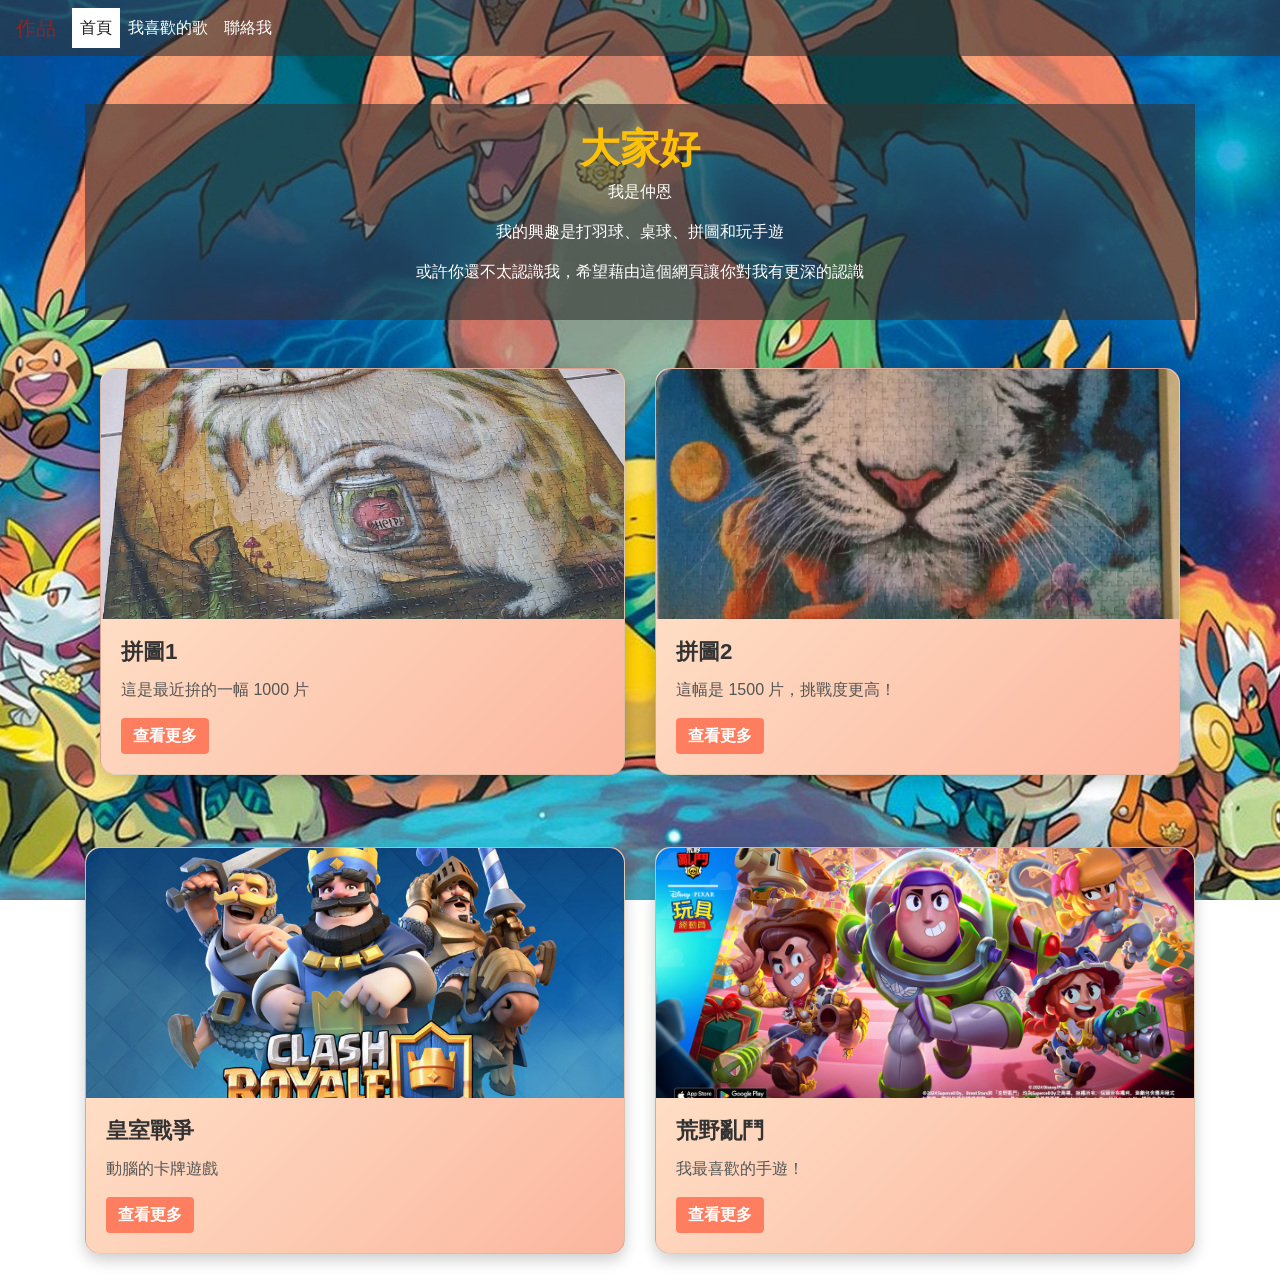
<file: index.html>
<!doctype html>
<html lang="en">
  <head>
    <!-- Required meta tags -->
    <meta charset="utf-8">
    <meta name="viewport" content="width=device-width, initial-scale=1, shrink-to-fit=no">

    <!-- Bootstrap CSS -->
    <link rel="stylesheet" href="https://cdn.jsdelivr.net/npm/bootstrap@4.6.2/dist/css/bootstrap.min.css" integrity="sha384-xOolHFLEh07PJGoPkLv1IbcEPTNtaed2xpHsD9ESMhqIYd0nLMwNLD69Npy4HI+N" crossorigin="anonymous">
<link rel="stylesheet" href="rwd.css">
    <title>網站主題：仲恩的個人網頁</title>
  </head>
  <body>
    <div class="top">
      <nav class="navbar navbar-expand-lg navbar-light mbg">
        <a class="navbar-brand" href="作品.html">  作品</a>
        <button class="navbar-toggler" type="button" data-toggle="collapse" data-target="#navbarNavDropdown" aria-controls="navbarNavDropdown" aria-expanded="false" aria-label="Toggle navigation">
          <span class="navbar-toggler-icon"></span>
        </button>
        <div class="collapse navbar-collapse" id="navbarNavDropdown">
          <ul class="navbar-nav">
            <li class="nav-item active">
              <a class="nav-link" href="index.html">首頁 <span class="sr-only">(current)</span></a>
            </li>
            <li class="nav-item">
              <a class="nav-link" href="我喜歡的歌.html">我喜歡的歌</a>
            </li>
            <li class="nav-item">
              <a class="nav-link" href="聯絡我.html">聯絡我</a>
            </li>
          </ul>
        </div>
      </nav>
    </div>


    <div class="container ">
        <div class="row">
            <div class="col-12">
                <div class="box text-center mt-5 text-white">
                    <h3 class="text-warning font-weight-bold" style="font-size: 2.5rem;">大家好</h3>
                    
                    <p>我是仲恩</p>
                    <p>我的興趣是打羽球、桌球、拼圖和玩手遊</p>
                    <p>或許你還不太認識我，希望藉由這個網頁讓你對我有更深的認識</p>
                </div>
            </div>
        </div>
    <div>
      <style>
  .card {
    border-radius: 15px;
    box-shadow: 0 4px 12px rgba(0, 0, 0, 0.15);
    transition: transform 0.3s, box-shadow 0.3s;
  }

  .card:hover {
    transform: translateY(-5px);
    box-shadow: 0 8px 20px rgba(0, 0, 0, 0.25);
  }

  .card-img-top {
    border-top-left-radius: 15px;
    border-top-right-radius: 15px;
    height: 250px;
    object-fit: cover;
  }

  .card-title {
    font-weight: bold;
    font-size: 1.3rem;
  }

  .card-text {
    color: #555;
  }

  .btn-primary {
    background-color: #007bff;
    border: none;
    transition: background-color 0.3s;
  }

  .btn-primary:hover {
    background-color: #0056b3;
  }
</style>

<div class="container mt-5">
  <div class="row">
    <!-- 第一張卡片 -->
    <div class="col-md-6 mb-4">
      <div class="card h-100">
        <img src="image/1747643511214 (1).jpg" class="card-img-top" alt="拼圖1">
        <div class="card-body">
          <h5 class="card-title">拼圖1</h5>
          <p class="card-text">這是最近拚的一幅 1000 片</p>
          <a class="btn btn-primary" data-toggle="collapse" href="#more1" role="button" aria-expanded="false" aria-controls="more1">
      查看更多
    </a>

    <!-- 隱藏的內容 -->
    <div class="collapse mt-3" id="more1">
      <div class="card card-body bg-light">
       幽默逗趣的 HEYE 來自德國的拼圖品牌,HEYE 的拼圖充滿無限的想像空間！
專業漫畫家巧妙地將歷史化為一幕幕幽默劇場，用生動的表情和逗趣的動作，在拼圖中講述扣人心弦的故事；更把枯燥的地理變成妙趣橫生的知識冒險。
每一片拼圖，都是跳躍在畫面中的創意，讓你在拼湊過程中發現驚喜，享受歡樂！
      </div>
    </div>
  

        </div>
      </div>
    </div>

    <!-- 第二張卡片 -->
    <div class="col-md-6 mb-4">
      <div class="card h-100">
        <img src="image/987.png" class="card-img-top" alt="拼圖2">
        <div class="card-body">
          <h5 class="card-title">拼圖2</h5>
          <p class="card-text">這幅是 1500 片，挑戰度更高！</p>
          <a class="btn btn-primary" data-toggle="collapse" href="#more2" role="button" aria-expanded="false" aria-controls="more2">
      查看更多
    </a>

    <!-- 隱藏的內容 -->
    <div class="collapse mt-3" id="more2">
      <div class="card card-body bg-light">
        這幅拼圖是動物圖，畫面有白老虎，拼起來時非常放鬆。總共花了我三天時間完成，是目前我最喜歡的一幅！
      </div>
    </div>
  </div>
</div>
        </div>
      </div>
    </div>
  </div>
</div>
<style>
  .card {
    background: linear-gradient(135deg, #ffecd2 0%, #fcb69f 100%);
    color: #333;
    border-radius: 15px;
    box-shadow: 0 6px 15px rgba(0, 0, 0, 0.2);
    transition: transform 0.3s ease, box-shadow 0.3s ease;
  }

  .card:hover {
    transform: scale(1.03);
    box-shadow: 0 10px 25px rgba(0, 0, 0, 0.3);
  }

  .card-img-top {
    height: 250px;
    object-fit: cover;
    border-top-left-radius: 15px;
    border-top-right-radius: 15px;
  }

  .card-title {
    font-weight: bold;
    font-size: 1.4rem;
  }

  .btn-primary {
    background-color: #ff7e5f;
    border: none;
    font-weight: bold;
  }

  .btn-primary:hover {
    background-color: #eb6750;
  }
</style>
<div class="container mt-5">
  <div class="row">
    <!-- 第一張卡片 -->
    <div class="col-md-6 mb-4">
      <div class="card h-100">
        <img src="image/74066bfb0d1c636684b44f51f711irj5.jpg" class="card-img-top" alt="">
        <div class="card-body">
          <h5 class="card-title">皇室戰爭</h5>
          <p class="card-text">動腦的卡牌遊戲</p>
          <a class="btn btn-primary" data-toggle="collapse" href="#more3" role="button" aria-expanded="false" aria-controls="more3">
      查看更多
    </a>

    <!-- 隱藏的內容 -->
    <div class="collapse mt-3" id="more3">
      <div class="card card-body bg-light">
       《部落衝突：皇室戰爭》,簡稱《皇室戰爭》,是一款免費增值的手機戰略遊戲。該遊戲衍生自《部落衝突》,融合了交換卡片、塔防和MOBA等多種元素。遊戲由芬蘭游戲公司Supercell研發,並於2016年3月2日全球發行。遊戲採用Q版畫風。
      </div>
    </div>
  

        </div>
      </div>
    </div>

    <!-- 第二張卡片 -->
    <div class="col-md-6 mb-4">
      <div class="card h-100">
        <img src="image/4419098.jpg" class="card-img-top" alt="">
        <div class="card-body">
          <h5 class="card-title">荒野亂鬥</h5>
          <p class="card-text">我最喜歡的手遊！</p>
          <a class="btn btn-primary" data-toggle="collapse" href="#more4" role="button" aria-expanded="false" aria-controls="more4">
      查看更多
    </a>

    <!-- 隱藏的內容 -->
    <div class="collapse mt-3" id="more4">
      <div class="card card-body bg-light">
        《荒野亂鬥》是由芬蘭電子遊戲開發商Supercell公司開發和發布的一款的手機實時戰略第三人稱射擊遊戲。 2017年6月14日,Supercell通過YouTube上的直播宣布了這款遊戲。它於2017年6月15日在加拿大的iOS應用商店上架,並於2018年1月19日進行公測。
      </div>
    </div>
  </div>
</div>
        </div>
      </div>
    </div>
  </div>
</div>


  


    <!-- Optional JavaScript; choose one of the two! -->

    <!-- Option 1: jQuery and Bootstrap Bundle (includes Popper) -->
    <script src="https://cdn.jsdelivr.net/npm/jquery@3.5.1/dist/jquery.slim.min.js" integrity="sha384-DfXdz2htPH0lsSSs5nCTpuj/zy4C+OGpamoFVy38MVBnE+IbbVYUew+OrCXaRkfj" crossorigin="anonymous"></script>
    <script src="https://cdn.jsdelivr.net/npm/bootstrap@4.6.2/dist/js/bootstrap.bundle.min.js" integrity="sha384-Fy6S3B9q64WdZWQUiU+q4/2Lc9npb8tCaSX9FK7E8HnRr0Jz8D6OP9dO5Vg3Q9ct" crossorigin="anonymous"></script>

    <!-- Option 2: Separate Popper and Bootstrap JS -->
    <!--
    <script src="https://cdn.jsdelivr.net/npm/jquery@3.5.1/dist/jquery.slim.min.js" integrity="sha384-DfXdz2htPH0lsSSs5nCTpuj/zy4C+OGpamoFVy38MVBnE+IbbVYUew+OrCXaRkfj" crossorigin="anonymous"></script>
    <script src="https://cdn.jsdelivr.net/npm/popper.js@1.16.1/dist/umd/popper.min.js" integrity="sha384-9/reFTGAW83EW2RDu2S0VKaIzap3H66lZH81PoYlFhbGU+6BZp6G7niu735Sk7lN" crossorigin="anonymous"></script>
    <script src="https://cdn.jsdelivr.net/npm/bootstrap@4.6.2/dist/js/bootstrap.min.js" integrity="sha384-+sLIOodYLS7CIrQpBjl+C7nPvqq+FbNUBDunl/OZv93DB7Ln/533i8e/mZXLi/P+" crossorigin="anonymous"></script>
    -->
    <script src="https://ajax.googleapis.com/ajax/libs/jquery/3.3.1/jquery.min.js"></script>

<button type="button" id="BackTop" class="toTop-arrow"></button>
<script>
$(function(){
$('#BackTop').click(function(){
$('html,body').animate({scrollTop:0}, 333);
});
$(window).scroll(function() {
if ( $(this).scrollTop() > 300 ){
$('#BackTop').fadeIn(222);
} else {
$('#BackTop').stop().fadeOut(222);
}
}).scroll();
});
</script>
  </body>
</html>
</file>
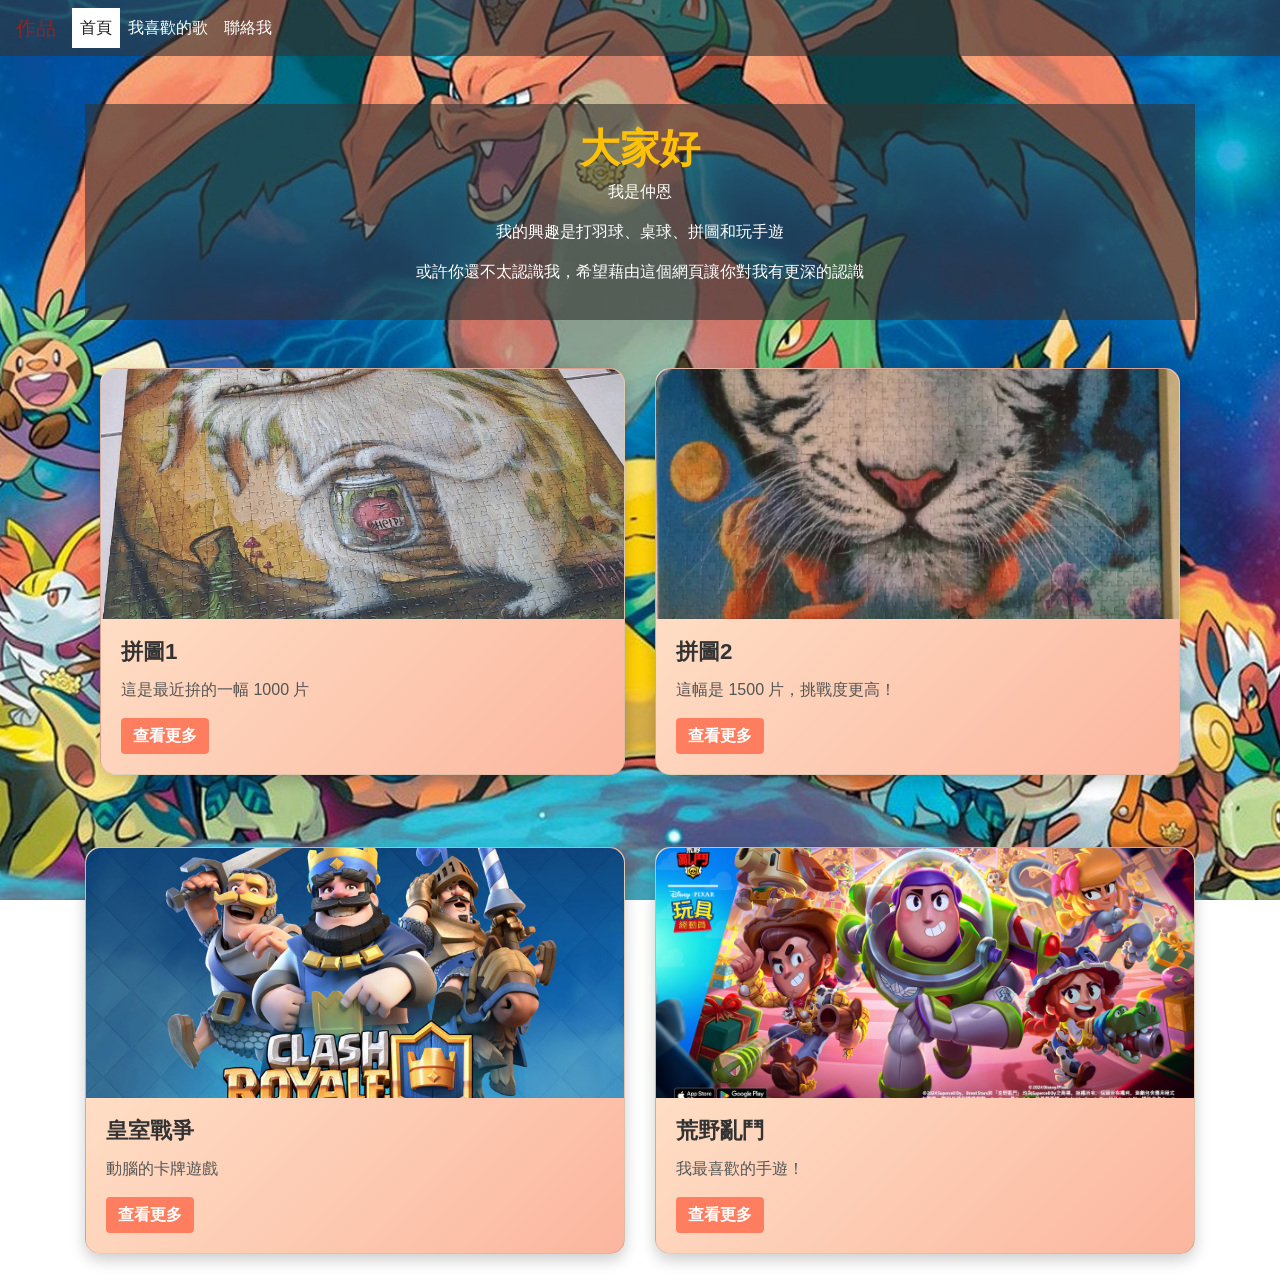
<file: index1.html>
<!doctype html>
<html lang="en">
  <head>
    <!-- Required meta tags -->
    <meta charset="utf-8">
    <meta name="viewport" content="width=device-width, initial-scale=1, shrink-to-fit=no">

    <!-- Bootstrap CSS -->
    <link rel="stylesheet" href="https://cdn.jsdelivr.net/npm/bootstrap@4.6.2/dist/css/bootstrap.min.css" integrity="sha384-xOolHFLEh07PJGoPkLv1IbcEPTNtaed2xpHsD9ESMhqIYd0nLMwNLD69Npy4HI+N" crossorigin="anonymous">
<link rel="stylesheet" href="rwd.css">
    <title>網站主題：仲恩的個人網頁</title>
  </head>
  <body>
    <div class="top">
      <nav class="navbar navbar-expand-lg navbar-light mbg">
        <a class="navbar-brand" href="作品.html">  作品</a>
        <button class="navbar-toggler" type="button" data-toggle="collapse" data-target="#navbarNavDropdown" aria-controls="navbarNavDropdown" aria-expanded="false" aria-label="Toggle navigation">
          <span class="navbar-toggler-icon"></span>
        </button>
        <div class="collapse navbar-collapse" id="navbarNavDropdown">
          <ul class="navbar-nav">
            <li class="nav-item active">
              <a class="nav-link" href="index1.html">首頁 <span class="sr-only">(current)</span></a>
            </li>
            <li class="nav-item">
              <a class="nav-link" href="我喜歡的歌.html">我喜歡的歌</a>
            </li>
            <li class="nav-item">
              <a class="nav-link" href="聯絡我.html">聯絡我</a>
            </li>
          </ul>
        </div>
      </nav>
    </div>


    <div class="container ">
        <div class="row">
            <div class="col-12">
                <div class="box text-center mt-5 text-white">
                    <h3 class="text-warning font-weight-bold" style="font-size: 2.5rem;">大家好</h3>
                    
                    <p>我是仲恩</p>
                    <p>我的興趣是打羽球、桌球、拼圖和玩手遊</p>
                    <p>或許你還不太認識我，希望藉由這個網頁讓你對我有更深的認識</p>
                </div>
            </div>
        </div>
    <div>
      <style>
  .card {
    border-radius: 15px;
    box-shadow: 0 4px 12px rgba(0, 0, 0, 0.15);
    transition: transform 0.3s, box-shadow 0.3s;
  }

  .card:hover {
    transform: translateY(-5px);
    box-shadow: 0 8px 20px rgba(0, 0, 0, 0.25);
  }

  .card-img-top {
    border-top-left-radius: 15px;
    border-top-right-radius: 15px;
    height: 250px;
    object-fit: cover;
  }

  .card-title {
    font-weight: bold;
    font-size: 1.3rem;
  }

  .card-text {
    color: #555;
  }

  .btn-primary {
    background-color: #007bff;
    border: none;
    transition: background-color 0.3s;
  }

  .btn-primary:hover {
    background-color: #0056b3;
  }
</style>

<div class="container mt-5">
  <div class="row">
    <!-- 第一張卡片 -->
    <div class="col-md-6 mb-4">
      <div class="card h-100">
        <img src="image/1747643511214 (1).jpg" class="card-img-top" alt="拼圖1">
        <div class="card-body">
          <h5 class="card-title">拼圖1</h5>
          <p class="card-text">這是最近拚的一幅 1000 片</p>
          <a class="btn btn-primary" data-toggle="collapse" href="#more1" role="button" aria-expanded="false" aria-controls="more1">
      查看更多
    </a>

    <!-- 隱藏的內容 -->
    <div class="collapse mt-3" id="more1">
      <div class="card card-body bg-light">
       幽默逗趣的 HEYE 來自德國的拼圖品牌,HEYE 的拼圖充滿無限的想像空間！
專業漫畫家巧妙地將歷史化為一幕幕幽默劇場，用生動的表情和逗趣的動作，在拼圖中講述扣人心弦的故事；更把枯燥的地理變成妙趣橫生的知識冒險。
每一片拼圖，都是跳躍在畫面中的創意，讓你在拼湊過程中發現驚喜，享受歡樂！
      </div>
    </div>
  

        </div>
      </div>
    </div>

    <!-- 第二張卡片 -->
    <div class="col-md-6 mb-4">
      <div class="card h-100">
        <img src="image/987.png" class="card-img-top" alt="拼圖2">
        <div class="card-body">
          <h5 class="card-title">拼圖2</h5>
          <p class="card-text">這幅是 1500 片，挑戰度更高！</p>
          <a class="btn btn-primary" data-toggle="collapse" href="#more2" role="button" aria-expanded="false" aria-controls="more2">
      查看更多
    </a>

    <!-- 隱藏的內容 -->
    <div class="collapse mt-3" id="more2">
      <div class="card card-body bg-light">
        這幅拼圖是動物圖，畫面有白老虎，拼起來時非常放鬆。總共花了我三天時間完成，是目前我最喜歡的一幅！
      </div>
    </div>
  </div>
</div>
        </div>
      </div>
    </div>
  </div>
</div>
<style>
  .card {
    background: linear-gradient(135deg, #ffecd2 0%, #fcb69f 100%);
    color: #333;
    border-radius: 15px;
    box-shadow: 0 6px 15px rgba(0, 0, 0, 0.2);
    transition: transform 0.3s ease, box-shadow 0.3s ease;
  }

  .card:hover {
    transform: scale(1.03);
    box-shadow: 0 10px 25px rgba(0, 0, 0, 0.3);
  }

  .card-img-top {
    height: 250px;
    object-fit: cover;
    border-top-left-radius: 15px;
    border-top-right-radius: 15px;
  }

  .card-title {
    font-weight: bold;
    font-size: 1.4rem;
  }

  .btn-primary {
    background-color: #ff7e5f;
    border: none;
    font-weight: bold;
  }

  .btn-primary:hover {
    background-color: #eb6750;
  }
</style>
<div class="container mt-5">
  <div class="row">
    <!-- 第一張卡片 -->
    <div class="col-md-6 mb-4">
      <div class="card h-100">
        <img src="image/74066bfb0d1c636684b44f51f711irj5.jpg" class="card-img-top" alt="">
        <div class="card-body">
          <h5 class="card-title">皇室戰爭</h5>
          <p class="card-text">動腦的卡牌遊戲</p>
          <a class="btn btn-primary" data-toggle="collapse" href="#more3" role="button" aria-expanded="false" aria-controls="more3">
      查看更多
    </a>

    <!-- 隱藏的內容 -->
    <div class="collapse mt-3" id="more3">
      <div class="card card-body bg-light">
       《部落衝突：皇室戰爭》,簡稱《皇室戰爭》,是一款免費增值的手機戰略遊戲。該遊戲衍生自《部落衝突》,融合了交換卡片、塔防和MOBA等多種元素。遊戲由芬蘭游戲公司Supercell研發,並於2016年3月2日全球發行。遊戲採用Q版畫風。
      </div>
    </div>
  

        </div>
      </div>
    </div>

    <!-- 第二張卡片 -->
    <div class="col-md-6 mb-4">
      <div class="card h-100">
        <img src="image/4419098.jpg" class="card-img-top" alt="">
        <div class="card-body">
          <h5 class="card-title">荒野亂鬥</h5>
          <p class="card-text">我最喜歡的手遊！</p>
          <a class="btn btn-primary" data-toggle="collapse" href="#more4" role="button" aria-expanded="false" aria-controls="more4">
      查看更多
    </a>

    <!-- 隱藏的內容 -->
    <div class="collapse mt-3" id="more4">
      <div class="card card-body bg-light">
        《荒野亂鬥》是由芬蘭電子遊戲開發商Supercell公司開發和發布的一款的手機實時戰略第三人稱射擊遊戲。 2017年6月14日,Supercell通過YouTube上的直播宣布了這款遊戲。它於2017年6月15日在加拿大的iOS應用商店上架,並於2018年1月19日進行公測。
      </div>
    </div>
  </div>
</div>
        </div>
      </div>
    </div>
  </div>
</div>


  


    <!-- Optional JavaScript; choose one of the two! -->

    <!-- Option 1: jQuery and Bootstrap Bundle (includes Popper) -->
    <script src="https://cdn.jsdelivr.net/npm/jquery@3.5.1/dist/jquery.slim.min.js" integrity="sha384-DfXdz2htPH0lsSSs5nCTpuj/zy4C+OGpamoFVy38MVBnE+IbbVYUew+OrCXaRkfj" crossorigin="anonymous"></script>
    <script src="https://cdn.jsdelivr.net/npm/bootstrap@4.6.2/dist/js/bootstrap.bundle.min.js" integrity="sha384-Fy6S3B9q64WdZWQUiU+q4/2Lc9npb8tCaSX9FK7E8HnRr0Jz8D6OP9dO5Vg3Q9ct" crossorigin="anonymous"></script>

    <!-- Option 2: Separate Popper and Bootstrap JS -->
    <!--
    <script src="https://cdn.jsdelivr.net/npm/jquery@3.5.1/dist/jquery.slim.min.js" integrity="sha384-DfXdz2htPH0lsSSs5nCTpuj/zy4C+OGpamoFVy38MVBnE+IbbVYUew+OrCXaRkfj" crossorigin="anonymous"></script>
    <script src="https://cdn.jsdelivr.net/npm/popper.js@1.16.1/dist/umd/popper.min.js" integrity="sha384-9/reFTGAW83EW2RDu2S0VKaIzap3H66lZH81PoYlFhbGU+6BZp6G7niu735Sk7lN" crossorigin="anonymous"></script>
    <script src="https://cdn.jsdelivr.net/npm/bootstrap@4.6.2/dist/js/bootstrap.min.js" integrity="sha384-+sLIOodYLS7CIrQpBjl+C7nPvqq+FbNUBDunl/OZv93DB7Ln/533i8e/mZXLi/P+" crossorigin="anonymous"></script>
    -->
  </body>
</html>
</file>
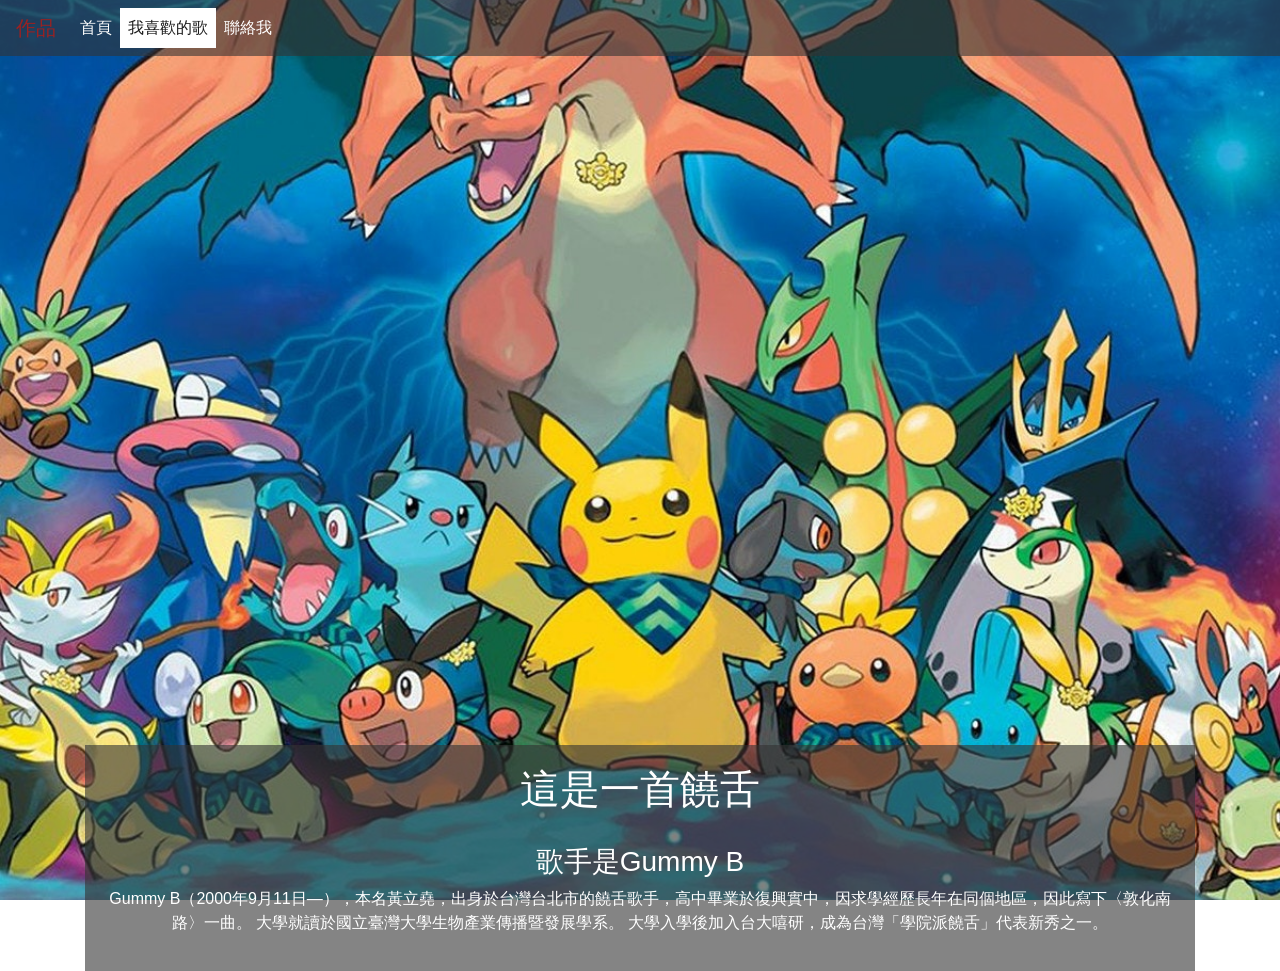
<file: 我喜歡的歌.html>
<!doctype html>
<html lang="en">
  <head>
    <!-- Required meta tags -->
    <meta charset="utf-8">
    <meta name="viewport" content="width=device-width, initial-scale=1, shrink-to-fit=no">

    <!-- Bootstrap CSS -->
    <link rel="stylesheet" href="https://cdn.jsdelivr.net/npm/bootstrap@4.6.2/dist/css/bootstrap.min.css" integrity="sha384-xOolHFLEh07PJGoPkLv1IbcEPTNtaed2xpHsD9ESMhqIYd0nLMwNLD69Npy4HI+N" crossorigin="anonymous">
<link rel="stylesheet" href="rwd.css">
    <title>網站主題：仲恩的個人網頁</title>
  </head>
  <body>
    <div class="top">
      <nav class="navbar navbar-expand-lg navbar-light mbg">
        <a class="navbar-brand" href="作品.html"> 作品</a>
        <button class="navbar-toggler" type="button" data-toggle="collapse" data-target="#navbarNavDropdown" aria-controls="navbarNavDropdown" aria-expanded="false" aria-label="Toggle navigation">
          <span class="navbar-toggler-icon"></span>
        </button>
        <div class="collapse navbar-collapse" id="navbarNavDropdown">
          <ul class="navbar-nav">
            <li class="nav-item  ">
              <a class="nav-link" href="index.html">首頁 <span class="sr-only"></span></a>
            </li>
            <li class="nav-item">
              <a class="nav-link active" href="我喜歡的歌.html">我喜歡的歌</a>
            </li>
            <li class="nav-item">
              <a class="nav-link" href="聯絡我.html">聯絡我</a>
            </li>
          </ul>
        </div>
      </nav>
    </div>


    <div class="container ">
        <div class="row">
          <div class="embed-responsive embed-responsive-16by9">
            <iframe width="560" height="315" src="https://www.youtube.com/embed/T7azByNE1ac?si=qZCGW7cNJ50PvdPn" title="YouTube video player" frameborder="0" allow="accelerometer; autoplay; clipboard-write; encrypted-media; gyroscope; picture-in-picture; web-share" referrerpolicy="strict-origin-when-cross-origin" allowfullscreen></iframe>
                
            </div>
        </div>
          <div class="row">
              <div class="col-12">
                  <div class="box text-center mt-5 text-white">
                      <h1>這是一首饒舌</h1><br>
                      <h3>歌手是Gummy B</h3>
                      <p>Gummy B（2000年9月11日—），本名黃立堯，出身於台灣台北市的饒舌歌手，高中畢業於復興實中，因求學經歷長年在同個地區，因此寫下〈敦化南路〉一曲。 大學就讀於國立臺灣大學生物產業傳播暨發展學系。 大學入學後加入台大嘻研，成為台灣「學院派饒舌」代表新秀之一。</p>
                  </div>
              </div>
          </div>

  </div>

    <!-- Optional JavaScript; choose one of the two! -->

    <!-- Option 1: jQuery and Bootstrap Bundle (includes Popper) -->
    <script src="https://cdn.jsdelivr.net/npm/jquery@3.5.1/dist/jquery.slim.min.js" integrity="sha384-DfXdz2htPH0lsSSs5nCTpuj/zy4C+OGpamoFVy38MVBnE+IbbVYUew+OrCXaRkfj" crossorigin="anonymous"></script>
    <script src="https://cdn.jsdelivr.net/npm/bootstrap@4.6.2/dist/js/bootstrap.bundle.min.js" integrity="sha384-Fy6S3B9q64WdZWQUiU+q4/2Lc9npb8tCaSX9FK7E8HnRr0Jz8D6OP9dO5Vg3Q9ct" crossorigin="anonymous"></script>

    <!-- Option 2: Separate Popper and Bootstrap JS -->
    <!--
    <script src="https://cdn.jsdelivr.net/npm/jquery@3.5.1/dist/jquery.slim.min.js" integrity="sha384-DfXdz2htPH0lsSSs5nCTpuj/zy4C+OGpamoFVy38MVBnE+IbbVYUew+OrCXaRkfj" crossorigin="anonymous"></script>
    <script src="https://cdn.jsdelivr.net/npm/popper.js@1.16.1/dist/umd/popper.min.js" integrity="sha384-9/reFTGAW83EW2RDu2S0VKaIzap3H66lZH81PoYlFhbGU+6BZp6G7niu735Sk7lN" crossorigin="anonymous"></script>
    <script src="https://cdn.jsdelivr.net/npm/bootstrap@4.6.2/dist/js/bootstrap.min.js" integrity="sha384-+sLIOodYLS7CIrQpBjl+C7nPvqq+FbNUBDunl/OZv93DB7Ln/533i8e/mZXLi/P+" crossorigin="anonymous"></script>
    -->
  </body>
</html>
</file>
<file: rwd.css>
body{
    background-image: url(image/b70b7fd0-4b43-469c-9d87-980e8a7b8453.jpg);
    background-size: cover;
    background-attachment: fixed;
    background-position: center bottom;
    background-repeat: no-repeat;
    background-color: white;
}
.mbg{
    background-color: rgba(50, 50, 50, 0.6)
}
.navbar-light .navbar-brand {
    color: #992222;
}
.navbar-light .navbar-nav .nav-link  { /*選單文字的顏色*/
	color: #FFFFFF;
}

.navbar-light .navbar-nav .nav-link:hover { /*選單文字 hover*/
	color: rgb(150, 150, 102);
}
.navbar-light .navbar-brand:focus, .navbar-light .navbar-brand:hover {
    color: rgba(170, 97, 23, 0.9);
}
.navbar-light .navbar-nav .active>.nav-link, .navbar-light .navbar-nav .nav-link.active, .navbar-light .navbar-nav .nav-link.show, .navbar-light .navbar-nav .show>.nav-link {
    color: rgba(255, 255, 255, 0.9);
}
.navbar-light .navbar-nav .nav-link:focus, .navbar-light .navbar-nav .nav-link:hover {
    color: rgb(150, 150, 102);
}
.box {
    background-color: rgba(50, 50, 50, 0.6);
    padding: 20px;
}
.navbar-light .navbar-brand:hover {
    color: #1f91cb;
}
.navbar-light .navbar-nav .active>.nav-link, .navbar-light .navbar-nav .nav-link.active, .navbar-light .navbar-nav .nav-link.show, .navbar-light .navbar-nav .show>.nav-link{
	background-color: #FFFFFF;
	color: rgba(0,0,0,.9);
}
.my_photo{
 width:160px;
}
.contract ul{
    padding:0;
    list-style: none;
}
.contract ul li{
    padding:20px 40px;
    display: inline-block;
    font-size: 30px;
}
.contract ul li a{
    color: rgb(255, 255, 255);
     
}
.contract ul li a:hover{
    color: rgb(205, 205, 31);
     
}
.pokempn{
    width:400px;
    padding: 20px;
   
}
.card {
    background: linear-gradient(135deg, #ffecd2 0%, #fcb69f 100%);
    color: #333;
    border-radius: 15px;
    box-shadow: 0 6px 15px rgba(0, 0, 0, 0.2);
    transition: transform 0.3s ease, box-shadow 0.3s ease;
  }

  .card:hover {
    transform: scale(1.03);
    box-shadow: 0 10px 25px rgba(0, 0, 0, 0.3);
  }

  .card-img-top {
    height: 250px;
    object-fit: cover;
    border-top-left-radius: 15px;
    border-top-right-radius: 15px;
  }

  .card-title {
    font-weight: bold;
    font-size: 1.4rem;
  }

  .btn-primary {
    background-color: #ff7e5f;
    border: none;
    font-weight: bold;
  }

  .btn-primary:hover {
    background-color: #eb6750;
  }
  
.icon {
    position: absolute;
    left: 0%;
    top: 120%;
    width: 75px;
    height: 75px;
    background: linear-gradient(to bottom, #FD9C36 0%, #FCBE5C 80%);
    border-radius: 10px;
    box-shadow: 0px 2px 5px rgba(0, 0, 0, 3);
    transform: translate(-50%, -50%);
} 
.water { 
position: absolute; 
bottom: 0; 
background: rgba(0,190,177,.4); 
width: 75px; 
}
.wavel { 
height: 22px; 
border-top-right-radius: 100% 0px; 
border-top-left-radius: 100% 20px; 
border-bottom-right-radius: 20px; 
border-bottom-left-radius: 20px; 
} 
.wave2 { 
height: 25px; 
border-top-right-radius: 100% 5px; 
border-top-left-radius: 100% 5px; 
border-bottom-right-radius: 20px; 
border-bottom-left-radius: 20px; 
} 
.wave3 { 
height: 20px; 
border-top-right-radius: 100% 15px; 
border-top-left-radius: 100% 0px; 
border-bottom-right-radius: 20px; 
border-bottom-left-radius: 20px; 
} 
.boat { 
position: absolute; 
left: 50%; 
bottom: 8px; 
transform: translate(-50%, -50%); 
background: #EE6648; 
border-bottom-right-radius: 40px; 
border-bottom-left-radius: 40px; 
width: 50px; 
height: 15px; 
}
.sail1 { 
position: absolute; 
left: calc(50% + 12px); 
top: 28px; 
transform: translate(-50%, -50%); 
width: 0; 
height: 0; 
border-style: solid; 
border-width: 30px 0 0 25px; 
border-color: transparent transparent transparent #FFF8ED; 
} 
.sail2 { 
position: absolute; 
left: calc(50% - 14px); 
top: 32px; 
transform: translate(-50%,-50%); 
width: 0; 
height: 0; 
border-style: solid; 
border-width: 0 0 22px 22px; 
border-color: transparent transparent  #FFF8ED transparent; 
} 
.icon { 

animation-name: boxmove;
animation-duration:2s;
animation-iteration-count: infinite; 
animation-direction: alternate;
} 
@keyframes boxmove { 
0% { 
left:100px; 
background:#183; 
} 
25%{ 
background:#388; 
} 
50%{ 
background:#b11; 
transform: scale(2.25) rotate(-350deg); 

} 
100%{ 
left:300px; 
background:#f95;
}
 
}
/* 40px */
.toTop-arrow {
width: 2.5rem;
height: 2.5rem;
padding: 0;
margin: 0;
border: 0;
border-radius: 33%;
opacity: 0.6;
background: #000;
cursor: pointer;
position:fixed;
right: 1rem;
bottom: 1rem;
display: none;
}
.toTop-arrow::before, .toTop-arrow::after {
width: 18px;
height: 5px;
border-radius: 3px;
background: #f90;
position: absolute;
content: "";
}
.toTop-arrow::before {
transform: rotate(-45deg) translate(0, -50%);
left: 0.5rem;
}
.toTop-arrow::after {
transform: rotate(45deg) translate(0, -50%);
right: 0.5rem;
}
.toTop-arrow:focus {outline: none;}
.media-box {
    width: 100%;
    height: 450px;
    overflow: hidden;
    border-radius: 15px;
    box-shadow: 0 6px 15px rgba(0, 0, 0, 0.2);
}

    .media-box img,
    .media-box video {
        width: 100%;
        height: 100%;
        object-fit: cover;
        border-radius: 15px;
    }
</file>
